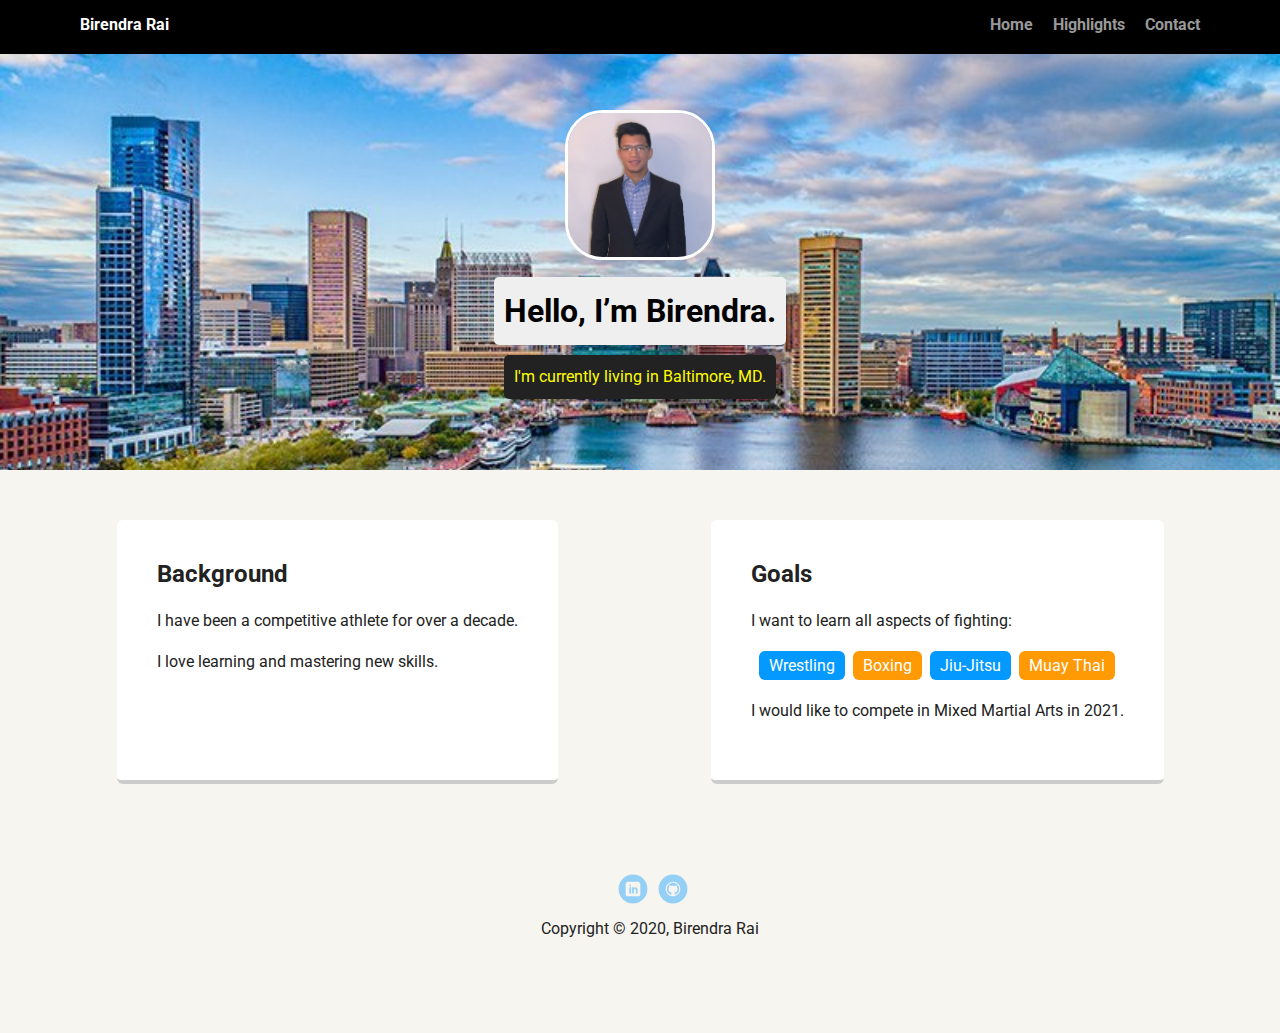
<file: index.html>
<!DOCTYPE html>
<html lang="en">
  <head>
    <meta charset="utf-8">
    <title>Birendra Rai's Profile</title>
    <meta name="viewport" content="width=device-width, initial-scale=1.0">
    <link rel="stylesheet" href="styles.css">
    <link href="https://fonts.googleapis.com/css?family=Muli%7CRoboto:400,300,500,700,900" rel="stylesheet">
    <link rel="shortcut icon" type="image/png" href="images/favicon.png">
  </head>

    <body>
      <div class="wrap">
        <nav class="main-nav">
            <ul class="nav">
              <li class="name">Birendra Rai</li>
              <li><a href="index.html">Home</a></li>
              <li><a href="highlights.html">Highlights</a></li>
              <li><a href="contact.html">Contact</a></li>
            </ul>
        </nav>

        <header>
          <img src="images/me.jpg" alt="My headshot" class="profile-image">
          <h1 class="tag name">Hello, I’m Birendra.</h1>
          <p class="tag location">I'm currently living in Baltimore, MD.</p>
        </header>

        <main class="flex">
          <section class="card">
            <h2>Background</h2>
            <p>I have been a competitive athlete for over a decade.</p>
            <p>I love learning and mastering new skills.</p>
          </section>

          <section class="card">
            <h2>Goals</h2>
            <p>I want to learn all aspects of fighting:</p>
            <ul class="skills">
              <li>Wrestling</li>
              <li>Boxing</li>
              <li>Jiu-Jitsu</li>
              <li>Muay Thai</li>
            </ul>
            <p>I would like to compete in Mixed Martial Arts in 2021.</p>
          </section>
        </main>
    </div> <!-- wrap -->
      <footer>
        <ul>
          <li><a href="https://www.linkedin.com/in/birenrai/" class="social linkedin">LinkedIn</a></li>
          <li><a href="https://github.com/birenrai" class="social github">Github</a></li>
        </ul>
        <p class="copyright">Copyright &copy; 2020, Birendra Rai</p>
      </footer>
    </body>
  </html>
</file>
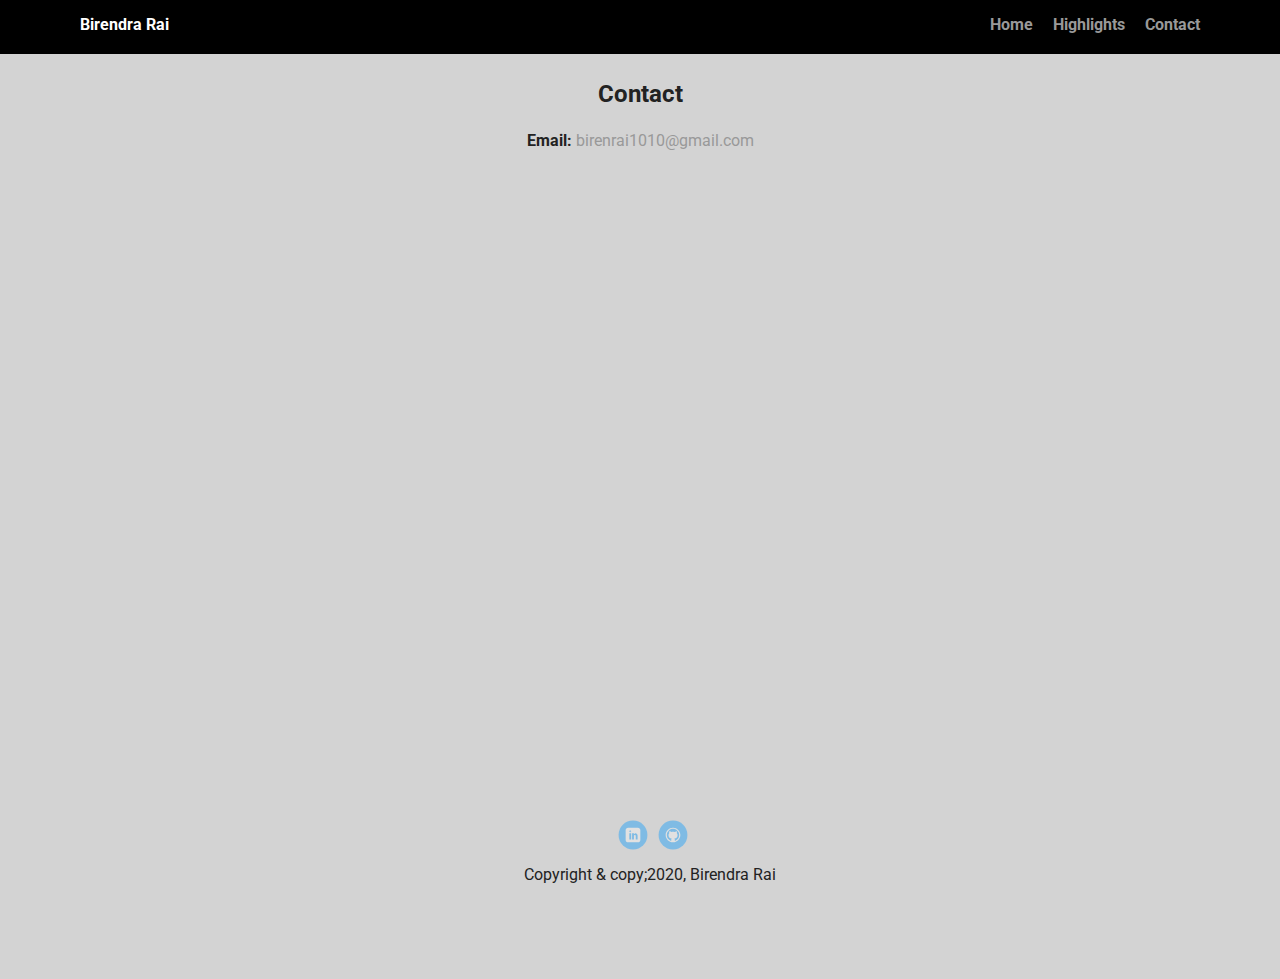
<file: contact.html>
<!DOCTYPE html>
<html lang="en">
    <head>
      <meta charset="utf-8">
      <title>Contact</title>
      <meta name="viewport" content="width=device-width, initial-scale=1.0">
      <link rel="stylesheet" href="styles.css">
      <link href="https://fonts.googleapis.com/css?family=Muli%7CRoboto:400,300,500,700,900" rel="stylesheet">
      <link rel="shortcut icon" type="image/png" href="images/favicon.png">
    </head>

    <body id="highlightsbody">
      <div class="wrap">
        <nav class="main-nav">
            <ul class="nav">
              <li class="name">Birendra Rai</li>
              <li><a href="index.html">Home</a></li>
              <li><a href="highlights.html">Highlights</a></li>
              <li><a href="contact.html">Contact</a></li>
            </ul>
        </nav>

        <main>
            <h2 id="contactmargin">Contact</h2>
            <p><strong>Email:</strong> <a href="mailto:birenrai1010@gmail.com">birenrai1010@gmail.com</a></p>
        </main>
      </div> <!-- wrap -->

      <footer>
          <ul>
            <li><a href="https://www.linkedin.com/in/birenrai/" class="social linkedin">LinkedIn</a></li>
            <li><a href="https://github.com/birenrai" class="social github">Github</a></li>
          </ul>
          <p class="copyright"> Copyright & copy;2020, Birendra Rai </p>
      </footer>
    </body>
</html>
</file>
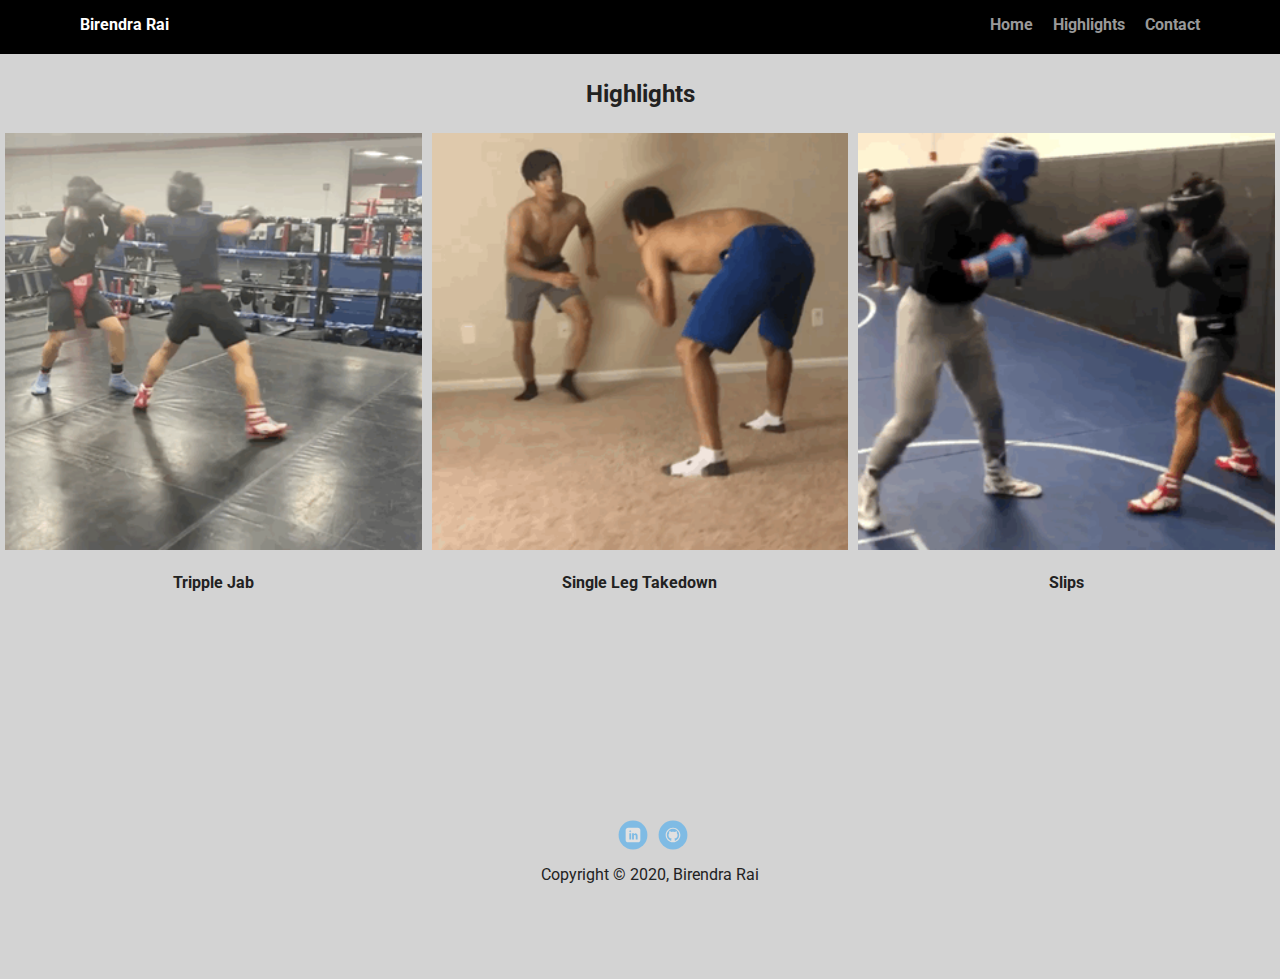
<file: highlights.html>
<!DOCTYPE html>
<html lang="en">
    <head>
        <meta charset="utf-8">
        <title>Experience</title>
        <meta name="viewport" content="width=device-width, initial-scale=1.0">
        <link rel="stylesheet" href="styles.css">
        <link href="https://fonts.googleapis.com/css?family=Muli%7CRoboto:400,300,500,700,900" rel="stylesheet">
        <link rel="shortcut icon" type="image/png" href="images/favicon.png">
    </head>

    <body id="highlightsbody">
      <div class="wrap">
        <nav class="main-nav">
            <ul class="nav">
              <li class="name">Birendra Rai</li>
              <li><a href="index.html">Home</a></li>
              <li><a href="highlights.html">Highlights</a></li>
              <li><a href="contact.html">Contact</a></li>
            </ul>
        </nav>

        <main>
            <h2 id="highlightmargin">Highlights</h2>

            <div class="row">   <!-- Found this picture displaying code on youtube https://www.youtube.com/watch?v=8YJTOse5nCc&ab_channel=AmirKhan-->
                <div class="column">
                    <img src="images/boxing1.gif" alt="Offensive boxing" style="width:100%;">
                    <p><strong>Tripple Jab</strong></p>
                </div>

                <div class="column">
                    <img src="images/wrestling.gif" alt="Wrestling takedown" style="width:100%;">
                    <p><strong>Single Leg Takedown</strong></p>
                </div>

                <div class="column">
                    <img src="images/boxing2.gif" alt="Defensive boxing" style="width:100%;">
                    <p><strong>Slips</strong></p>
                </div>
            </div>


        </main>
      </div> <!-- wrap -->
        <footer>
            <ul>
              <li><a href="https://www.linkedin.com/in/birenrai/" class="social linkedin">LinkedIn</a></li>
              <li><a href="https://github.com/birenrai" class="social github">Github</a></li>
            </ul>
            <p class="copyright">Copyright &copy; 2020, Birendra Rai</p>
        </footer>

    </body>
</html>
</file>
<file: styles.css>
/* Global Layout Set-up */
* {
  box-sizing: border-box;
}

body {
  margin: 0;
  padding: 0;
  text-align: center;
  font-family: 'Roboto', sans-serif;
  color: #222;
  background: #f7f5f0;
}
/* Link Styles */

a {
  text-decoration: none;
  color: #999;
}
a:hover {
  color: #6633ff;
}

/* Section Styles */

.main-nav {
  width: 100%;
  background: black;
  min-height: 30px;
  padding: 10px;
  position: fixed;
  text-align: center;
}
.nav {
  display: flex;
  justify-content: space-around;
  font-weight: 700;
  list-style-type: none;
  margin: 0 auto;
  padding: 0;
}

.nav .name {
    display: block;
    margin-right: auto;
    color: white;
}
.nav li {
  padding: 5px 10px 10px 10px;
}
.nav a {
  transition: all .5s;
}
.nav a:hover {
  color: white
}

header {
  text-align: center;
  background: url('images/baltimore.jpg') no-repeat top center ;
  background-size: cover;
  overflow: hidden;
  padding-top: 60px;
}
header {
  line-height: 1.5;
}
header .profile-image {
  margin-top: 50px;
  width: 150px;
  height: 150px;
  border-radius: 25%;
  border: 3px solid white;
  transition: all 1s;
}
header .profile-image:hover {
  transform: scale(1.2) rotate(5deg);
}
.tag {
  background-color: #efefef;
  color: black;
  padding: 10px;
  border-radius: 5px;
  display: table;
  margin: 10px auto;
}
.location {
  background-color: #222;
  color: yellow;
}
.card {
  margin: 30px;
  padding: 20px 40px 40px;
  max-width: 500px;
  text-align: left;
  background: #fff;
  border-bottom: 4px solid #ccc;
  border-radius: 6px;
  transition: all .5s;
}
.card:hover {
  border-color: #ff99ff;
}

ul.skills {
  padding: 0;
  text-align: center;
}

.skills li {
  border-radius: 6px;
  display: inline-block;
  background: #ff9904;
  color: white;
  padding: 5px 10px;
  margin: 2px;
}

.skills li:nth-child(odd) {
  background: #0399ff;
}

footer {
  width: 100%;
  min-height: 30px;
  padding: 20px 0 40px 20px;
  margin: 0;
}

footer .copyright {
  top: -8px;
  font-size: .75em;
}

footer ul {
  list-style-type: none;
  margin: 0;
  padding: 0;
}

footer ul li {
  display: inline-block;
}

a.social {
  display: inline-block;
  text-indent: -9999px;
  margin-left: 5px;
  width: 30px;
  height: 30px;
  background-size: 30px 30px;
  opacity: .4;
  transition: all .5s;
}
a.twitter {
  background-image: url(images/twitter.svg);
}
a.linkedin {
  background-image: url(images/linkedin.svg);
}
a.github {
  background-image: url(images/github.svg);
}
a.social:hover {
  opacity: 1;
}
.clearfix {
  clear: both;
}

/* Styles for larger screens */
@media screen and (min-width: 720px) {

  .flex {
      display: -ms-flexbox;      /* TWEENER - IE 10 */
      display: flex;
      max-width: 1200px;
      -ms-flex-pack: distribute;
      justify-content: space-around;
      margin: 0 auto;
  }

  header {
    min-height: 470px;
  }

  .nav {
    max-width: 1200px;
    padding: 0 30px;
  }


  main {
    padding-top: 20px;
  }

  main p {
    line-height: 1.6em;
  }

  footer {
    font-size: 1.3em;
    max-width: 1200px;
    margin: 40px auto;
  }

}

.column {
  float: left;
  width:33.33%;
  padding: 5px;
}

.row::after {
  content: "";
  display: table;
  clear: both;
}

/* increasing padding on top of Highlights and Contact*/
#contactmargin,
#highlightmargin{
  margin-top: 60px;
}

/*Changing background color to grey*/
#highlightsbody{
  background-color: lightgray;
}

.wrap {
  min-height: calc(100vh - 139.85px) /*sticky footer*/
}


/* Media Queries */

@media (min-width: 769px) {
  .wrap {
    min-height: calc(100vh - 139.85px) /*sticky footer*/
  }
}
</file>
